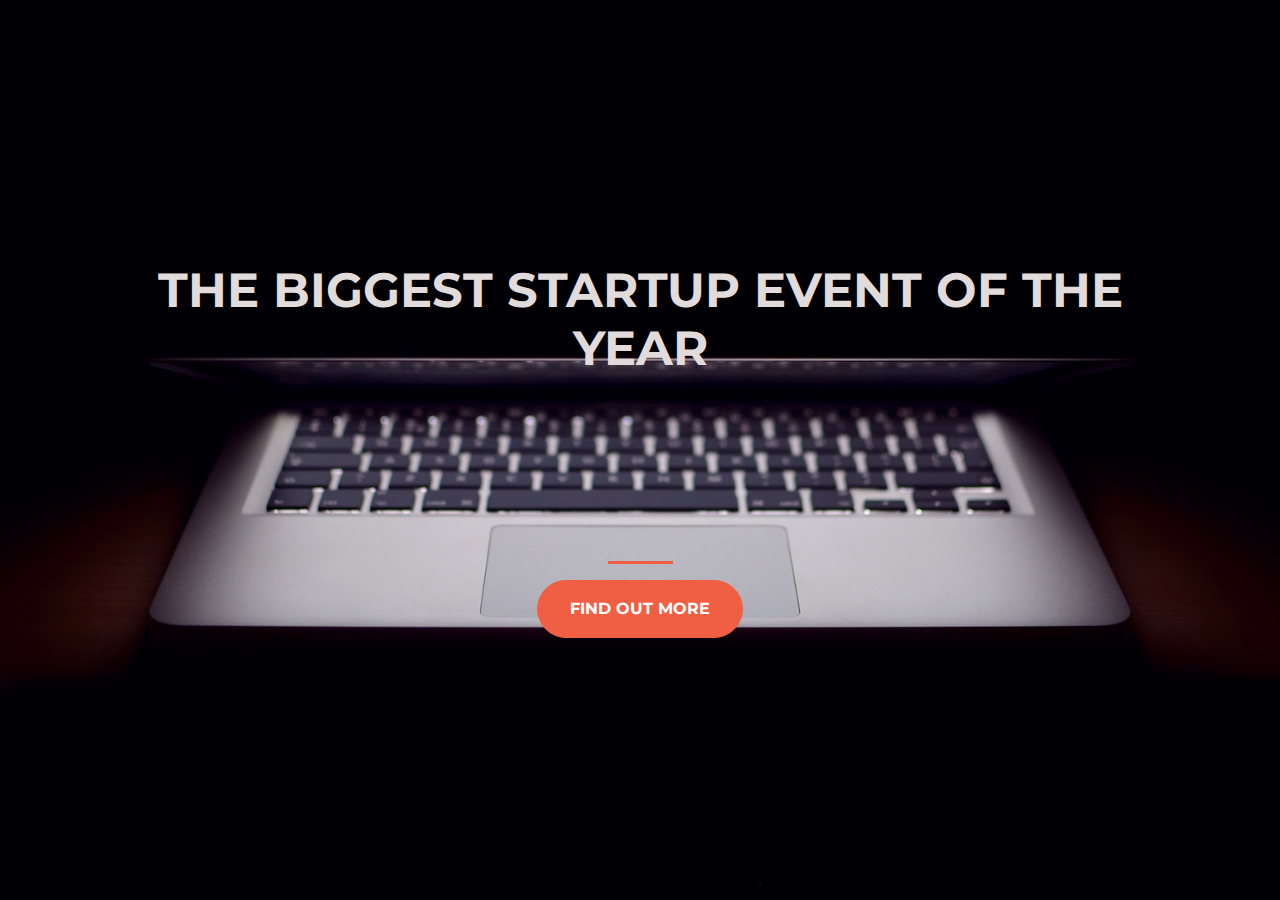
<file: Startup Ex/index.html>
<!DOCTYPE html>
<html>
  <head>
    <title>Startup</title>
    <!-- Required meta tags -->
    <meta charset="utf-8">
    <meta name="viewport" content="width=device-width, initial-scale=1">

    <!-- Google Fonts -->
    <link href="https://fonts.googleapis.com/css?family=Montserrat" rel="stylesheet">

    <!-- Bootstrap CSS from a CDN. This way you don't have to include the bootstrap file yourself -->
    <link rel="stylesheet" href="https://stackpath.bootstrapcdn.com/bootstrap/4.3.1/css/bootstrap.min.css" integrity="sha384-ggOyR0iXCbMQv3Xipma34MD+dH/1fQ784/j6cY/iJTQUOhcWr7x9JvoRxT2MZw1T" crossorigin="anonymous">
    
    <!-- Your own stylesheet -->
    <link rel="stylesheet" type="text/css" href="style.css">
  </head>
  <body>
    
    <div class="container d-flex align-items-center h-100">
      <div class="row">
        <header class="text-center col-12">
          <h1 class="text-uppercase"><strong>The biggest startup event of the year</strong></h1>
        </header>
        <div class="buffer col-12"></div>
        <section class="text-center col-12">
          <hr>
            <a href="https://mailchi.mp/d742f1a3c841/silva">
              <button class="btn btn-primary btn-xl">Find out More</button>
            </a>
          </section>
        </div>
    </div>
  </body>
</html>
</file>
<file: Startup Ex/style.css>
body, html {
  width: 100%;
  height: 100%;
  font-family: 'Montserrat', sans-serif;

  background: url(header.jpg) no-repeat center center fixed;
  -webkit-background-size: cover;
  -moz-background-size:cover;
  -o-background-size: cover;
  background-size: cover;
}

h1 {
  font-size: 3rem;
  color: #e2dbdb;
}

hr {
  border-color: #f05f44;
  border-width: 3px;
  max-width: 65px;
}

.buffer{
  height: 10rem; 
}


.btn {
  font-weight: 700;
  border-radius: 300px;
  text-transform: uppercase;
}

.btn-primary {
  background-color: #f05f44;
  border-color: #f05f44;
}

.btn-primary:hover {
  background-color: #ee4b08;
  border-color: #ee4b08;
  border-width: 4px;
}


.btn-xl {
  padding: 1rem 2rem;
}
</file>
